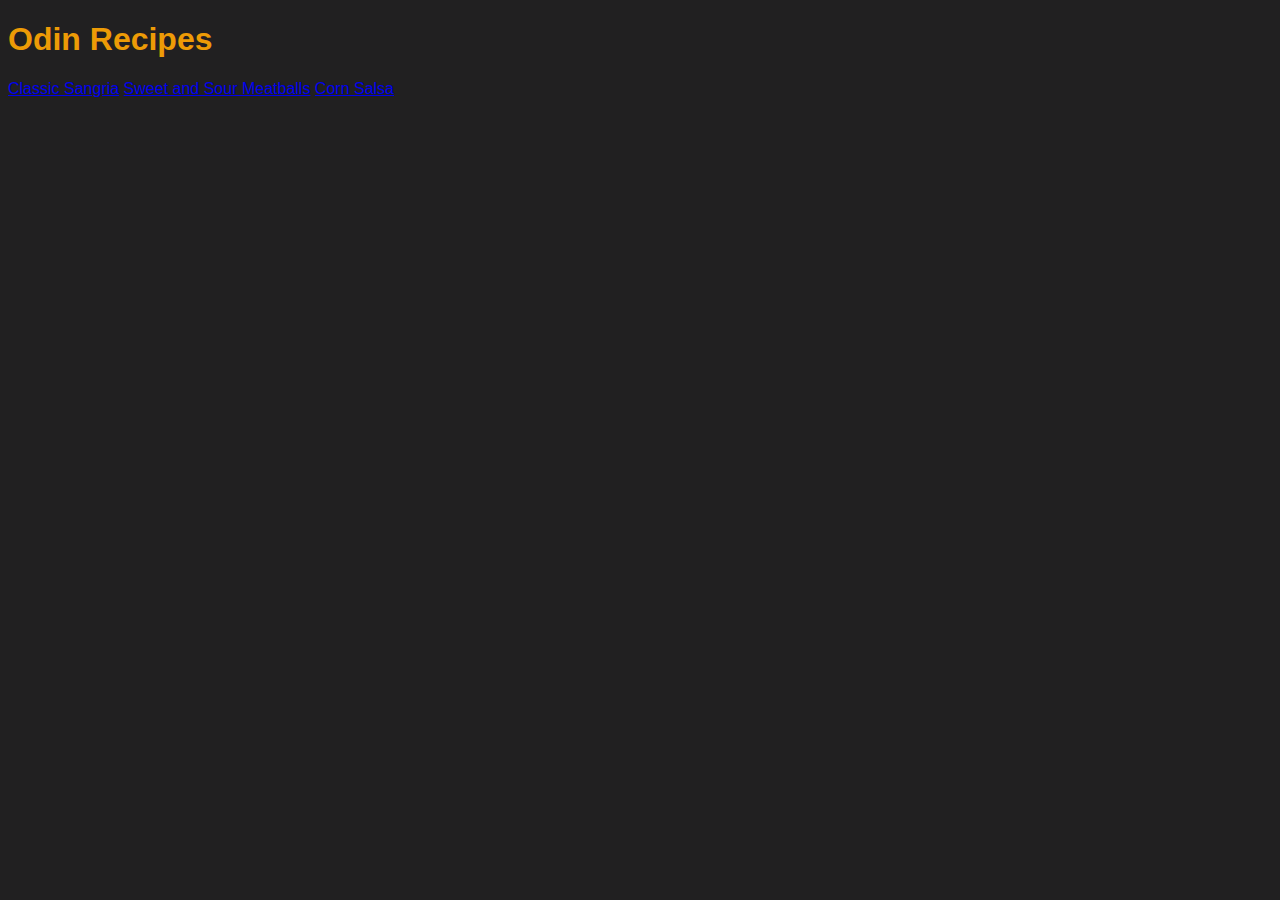
<file: index.html>
<!DOCTYPE html>
<html lang="en">
<head>
    <meta charset="UTF-8">
    <title>Odin Recipes</title>
    <link rel="stylesheet" href="style.css">
</head>
<body>
    <h1>Odin Recipes</h1>
    <a href="recipes/sangria.html">Classic Sangria</a>
    <a href="recipes/meatballs.html">Sweet and Sour Meatballs</a>
    <a href="recipes/c-salsa.html">Corn Salsa</a>
</body>
</html>
</file>
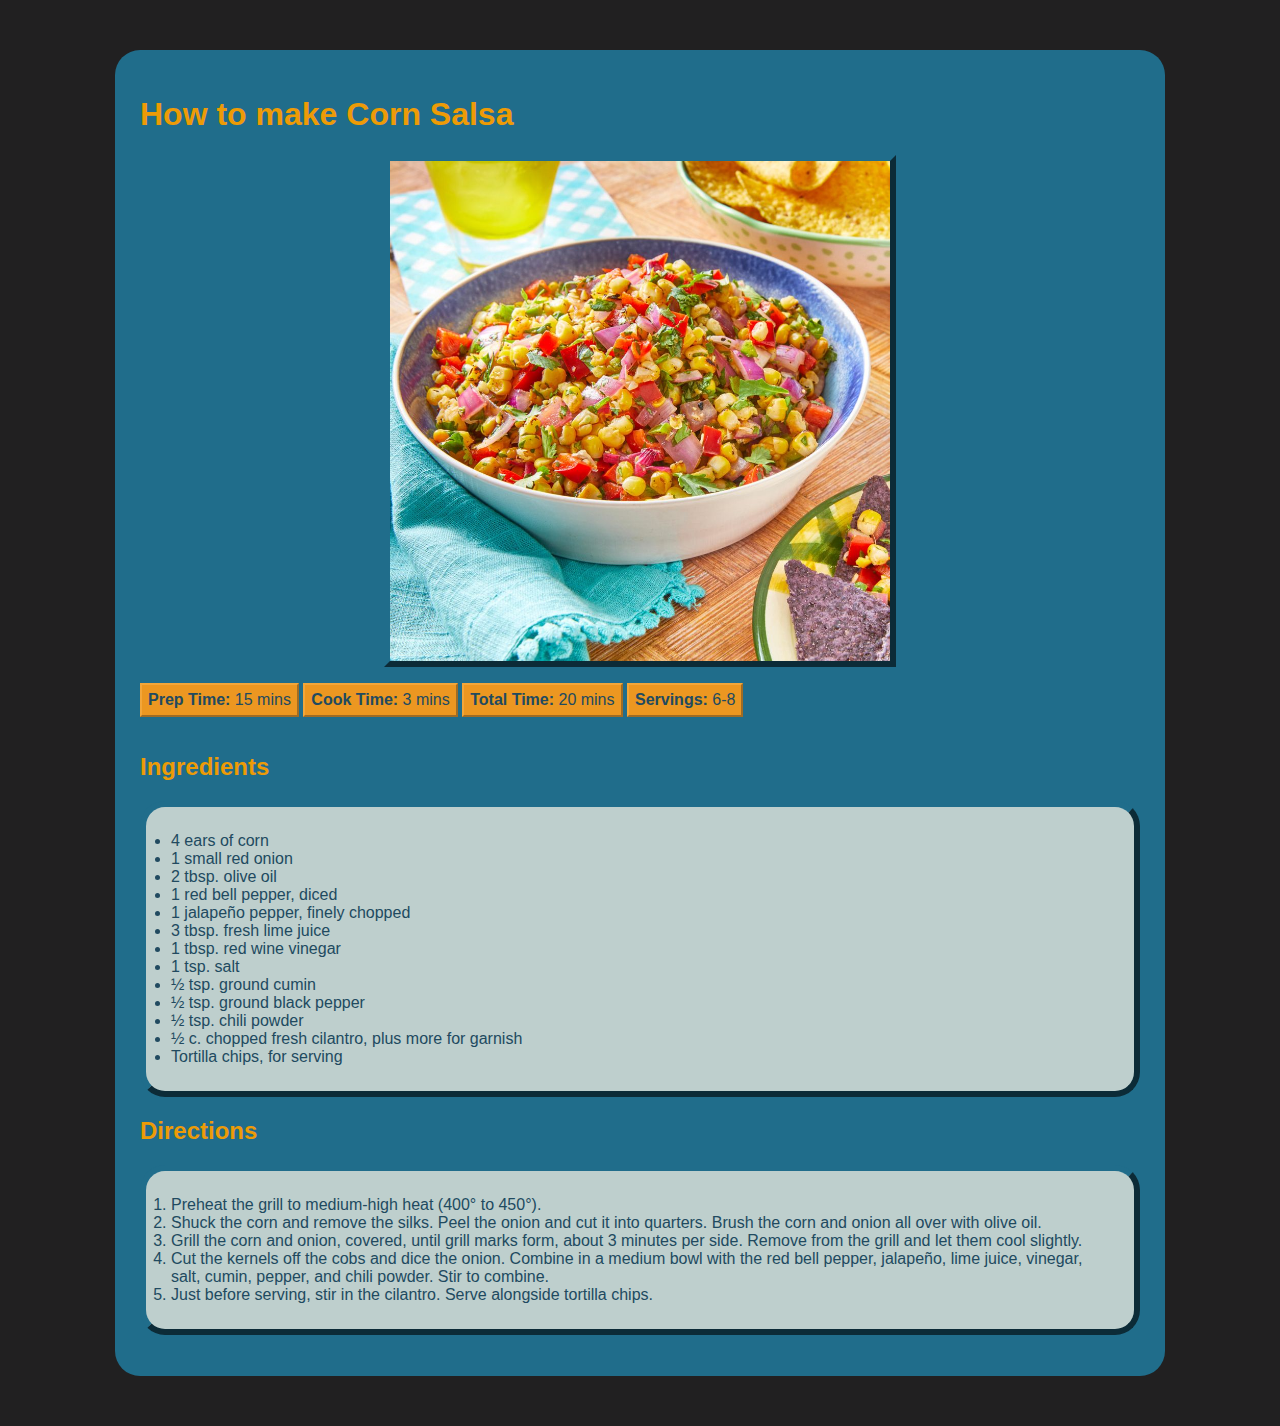
<file: recipes/c-salsa.html>
<!DOCTYPE html>
<html lang="en">
<head>
    <meta charset="UTF-8">
    <title>Corn Salsa</title>
    <link rel="stylesheet" href="../style.css">
</head>
<body>
    <div class="card">
        <h1>How to make Corn Salsa</h1>
        <img src="../images/c-salsa.jpg" alt="Corn Salsa Bowl">

        <p class="info info-color"><b>Prep Time:</b> 15 mins</p> 
        <p class="info info-color"><b>Cook Time:</b> 3 mins</p> 
        <p class="info info-color"><b>Total Time:</b> 20 mins</p> 
        <p class="info info-color"><b>Servings:</b> 6-8</p> 
    
        <h2>Ingredients</h2> 

      <ul class="light"> 
          <li>4 ears of corn</li> 
            <li>1 small red onion</li> 
            <li>2 tbsp. olive oil</li> 
            <li>1 red bell pepper, diced</li> 
            <li>1  jalapeño pepper, finely chopped</li> 
            <li>3 tbsp. fresh lime juice</li> 
            <li>1 tbsp. red wine vinegar</li> 
            <li>1 tsp. salt</li> 
            <li>½ tsp. ground cumin</li>
            <li>½ tsp. ground black pepper</li>
            <li>½ tsp. chili powder</li>
            <li>½ c. chopped fresh cilantro, plus more for garnish</li>
            <li>Tortilla chips, for serving</li>
        </ul>

        <h2>Directions</h2> 

        <ol class="light"> 
            <li>
                Preheat the grill to medium-high heat (400° to 450°).
            </li> 
            <li>
                Shuck the corn and remove the silks. Peel the onion and cut it into quarters. Brush the corn and onion all over with olive oil.
            </li> 
            <li>
                Grill the corn and onion, covered, until grill marks form, about 3 minutes per side. Remove from the grill and let them cool slightly.
            </li> 
            <li>
                Cut the kernels off the cobs and dice the onion. Combine in a medium bowl with the red bell pepper, jalapeño, lime juice, vinegar, salt, cumin, pepper, and chili powder. Stir to combine.
            </li> 
            <li>
                Just before serving, stir in the cilantro. Serve alongside tortilla chips.
            </li> 
        </ol> 
    </div>

</body>
</html>
</file>
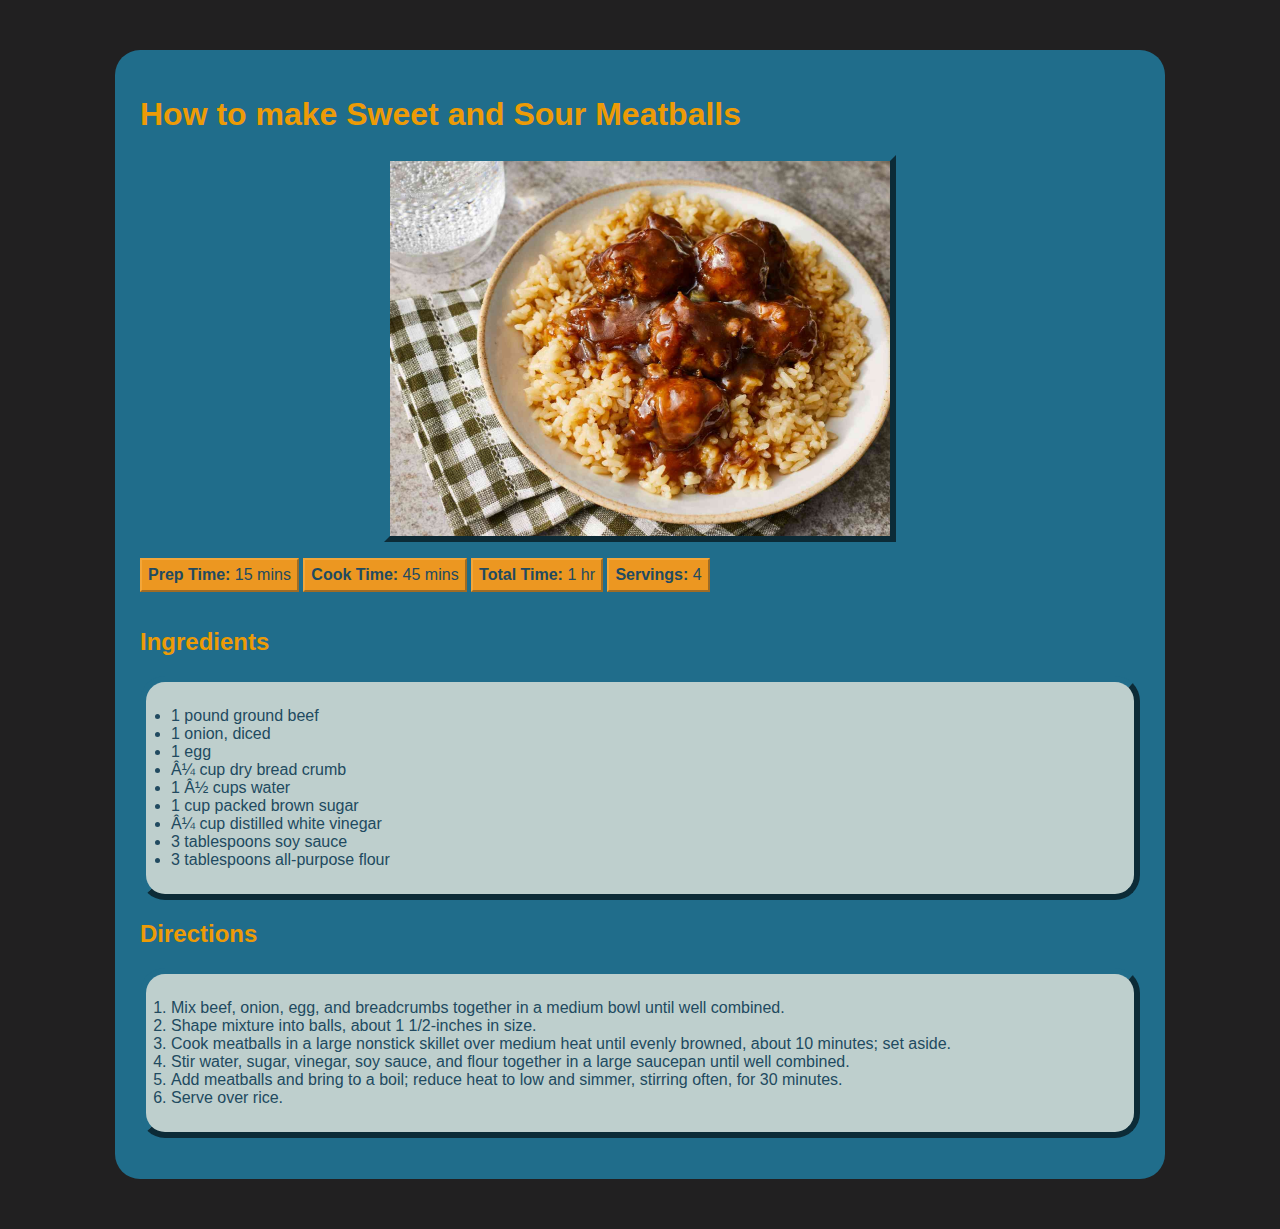
<file: recipes/meatballs.html>
<!DOCTYPE html> 
<html lang=“en”> 
<head> 
    <meta charset=“utf-8”> 
    <title>Sweet and Sour</title>
    <link rel="stylesheet" href="../style.css">
</head> 
<body> 
    <div class="card">
        <h1> How to make Sweet and Sour Meatballs</h1> 
        <img src="../images/sweet-and-sour-meatballs.jpg" alt="Rice and Meatballs Dish">
        <p class="info info-color"><b>Prep Time:</b> 15 mins</p> 
        <p class="info info-color"><b>Cook Time:</b> 45 mins</p> 
        <p class="info info-color"><b>Total Time:</b> 1 hr</p> 
        <p class="info info-color"><b>Servings:</b> 4</p> 
    
        <h2>Ingredients</h2> 
    
        <ul class="light"> 
            <li>1 pound ground beef</li> 
            <li>1 onion, diced</li> 
            <li>1 egg</li> 
            <li>¼ cup dry bread crumb</li> 
            <li>1 ½ cups water</li> 
            <li>1 cup packed brown sugar</li> 
            <li>¼ cup distilled white vinegar</li> 
            <li>3 tablespoons soy sauce</li> 
            <li>3 tablespoons all-purpose flour</li> 
         </ul>
    
        <h2>Directions</h2> 
    
        <ol class="light"> 
                <li> 
                    Mix beef, onion, egg, and breadcrumbs together in a medium bowl until well combined.
                </li> 
                <li>
                    Shape mixture into balls, about 1 1/2-inches in size.
                </li> 
                <li>
                    Cook meatballs in a large nonstick skillet over medium heat until evenly browned, about 10 minutes; set aside.
                </li> 
                <li>
                    Stir water, sugar, vinegar, soy sauce, and flour together in a large saucepan until well combined.
                </li> 
                <li>
                    Add meatballs and bring to a boil; reduce heat to low and simmer, stirring often, for 30 minutes.
                </li> 
                <li>
                    Serve over rice.
                </li> 
        </ol> 
    </div>

</body> 
</html>
</file>
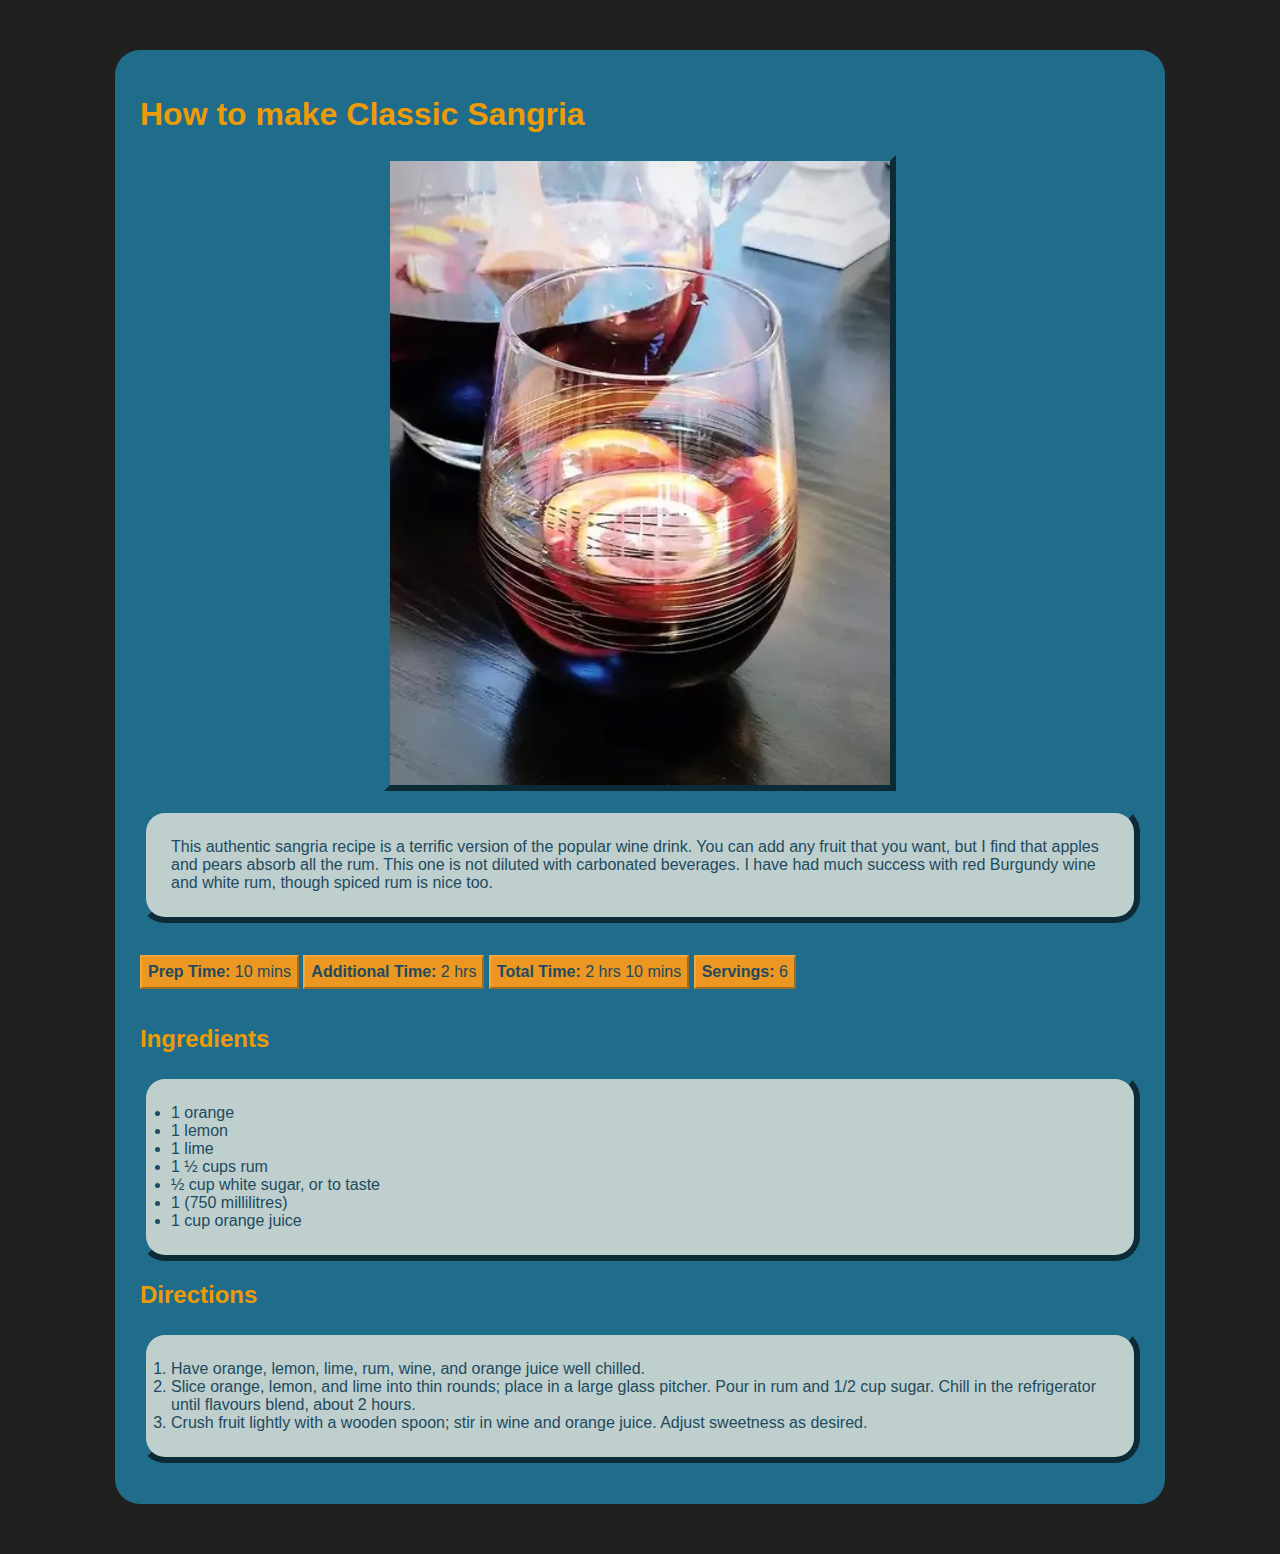
<file: recipes/sangria.html>
<!DOCTYPE html>
<html lang="en">
<head>
    <meta charset="UTF-8">
    <title>Classic Sangria</title>
    <link rel="stylesheet" href="../style.css">
</head>
<body>
    <div class="card">
        <h1>How to make Classic Sangria</h1>
        <img src="../images/sangria.png" alt="Glass of Sangria">
        <p class="light">
            This authentic sangria recipe is a terrific version of the popular wine
            drink. You can add any fruit that you want, but I find that apples and
            pears absorb all the rum. This one is not diluted with carbonated
            beverages. I have had much success with red Burgundy wine and white rum,
            though spiced rum is nice too.
        </p>
    
         <p class="info info-color"><b>Prep Time:</b> 10 mins</p>
         <p class="info info-color"><b>Additional Time:</b> 2 hrs</p> 
         <p class="info info-color"><b>Total Time:</b> 2 hrs 10 mins</p>
         <p class="info info-color"><b>Servings:</b> 6</p>
    
        <h2>Ingredients</h2>
    
        <ul class="light">
            <li>1 orange</li>
            <li>1 lemon</li>
            <li>1 lime</li>
            <li>1 ½ cups rum</li>
            <li>½ cup white sugar, or to taste</li>
            <li>1 (750 millilitres)</li>
            <li>1 cup orange juice</li>
        </ul>
    
        <h2>Directions</h2>
    
        <ol class="light">
            <li>
                Have orange, lemon, lime, rum, wine, and orange juice well chilled.
            </li>
            <li>
                Slice orange, lemon, and lime into thin rounds; place in a large glass
                pitcher. Pour in rum and 1/2 cup sugar. Chill in the refrigerator until
                flavours blend, about 2 hours.
            </li>
            <li>
                Crush fruit lightly with a wooden spoon; stir in wine and orange juice.
                Adjust sweetness as desired.
            </li>
        </ol>
    </div>

</body>
</html>
</file>
<file: style.css>
body {
    font-family:Arial, Helvetica, sans-serif;
    background-color: #212021;
}

h1, h2 {
    color: #ED9B06;
}

p, li, table {
    color: #214A60;
}

.directions {
    background-color: #FADE9D;
}

img {
    display: block;
    height: auto;
    width: 500px;
    margin-left: auto;
    margin-right: auto;
    border: 6px outset #206D8B;
}

.info {
    display: inline-block;
    padding: 6px;
    margin-left: auto;
    margin-right: auto;
}

.info-color {
    background-color: #EC9721;
    border:2px outset #f3a639
}

.card {
    margin: 50px;
    margin-left: auto;
    margin-right: auto;
    background-color: #206D8B;
    border-radius: 25px;
    height: auto;
    width: 1000px;
    padding: 25px;
}

.light {
    background-color: #becfcd;
    padding: 25px;
    border-radius: 25px;
    border: 6px outset #206D8B;
}
</file>
